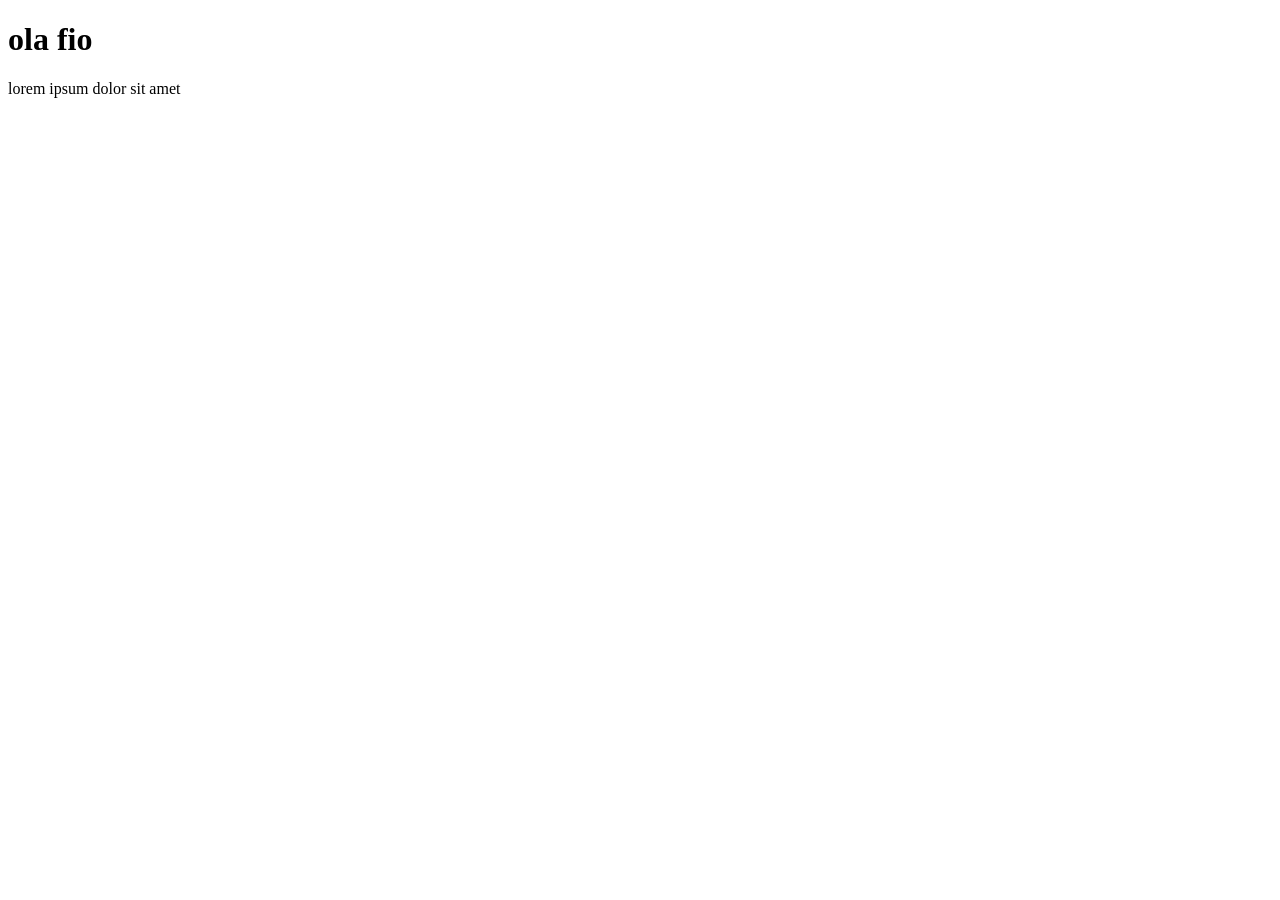
<file: index.html>
<!DOCTYPE html>
<html lang="pt-br">
<head>
    <meta charset="UTF-8">
    <meta name="viewport" content="width=device-width, initial-scale=1.0">
    <title>primeiro teste git-github</title>
</head>
<body>
    <h1>ola fio</h1>
    <p>lorem ipsum dolor sit amet
    </p>
    
</body>
</html>
</file>
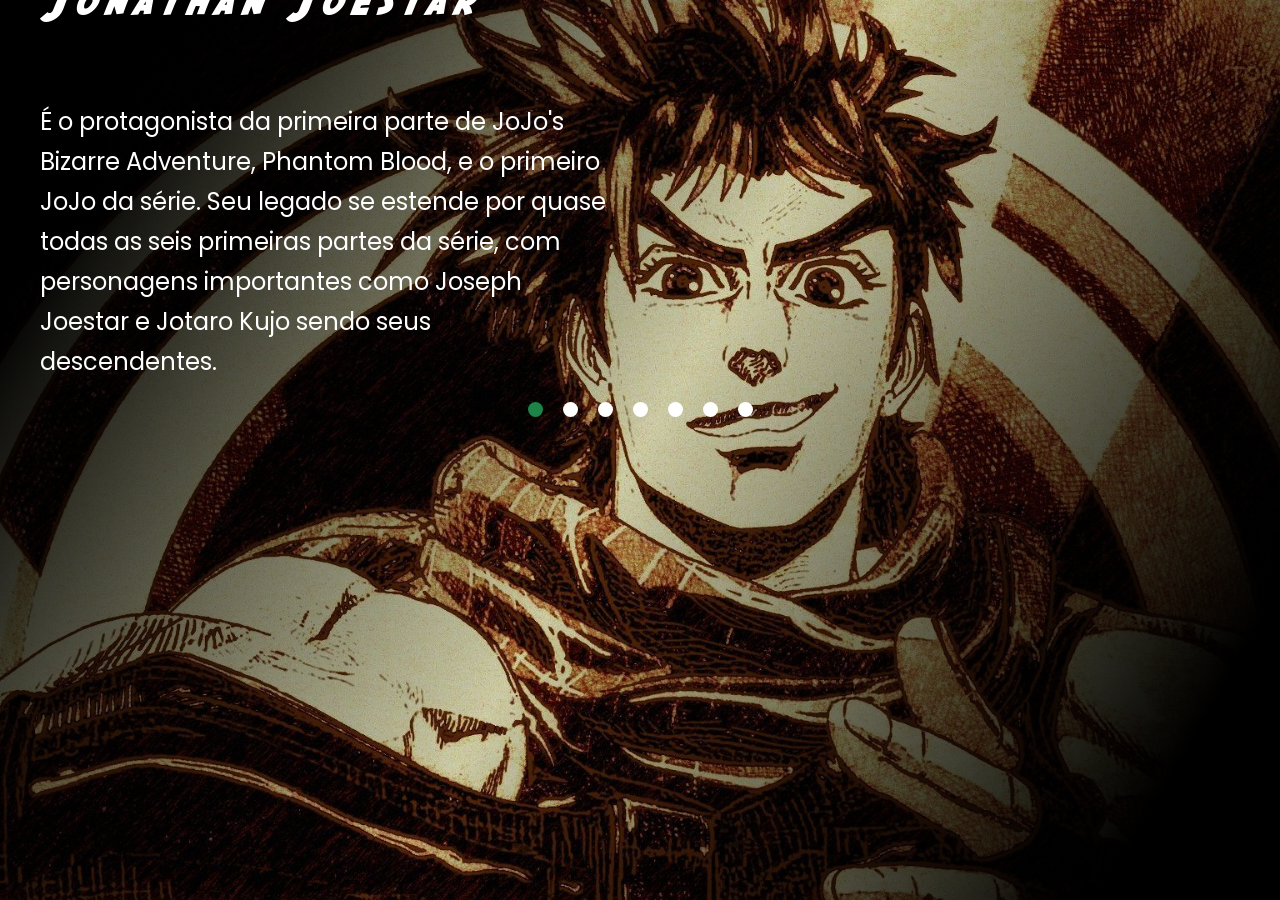
<file: projetos avulsos/projeto-JoJo-s-main/index.html>
<!DOCTYPE html>
<html lang="pt-BR">
	<head>
		<meta charset="UTF-8" />
		<meta name="viewport" content="width=device-width, initial-scale=1.0" />
		<title>JoJo's Bizarre Adventure - Semana do zero ao programador contratado</title>
		<meta name="Um pouco dos bizzaros de JoJo..">
		<link rel="preconnect" href="https://fonts.googleapis.com" />
		<link rel="preconnect" href="https://fonts.gstatic.com" crossorigin />
		<link href="https://fonts.googleapis.com/css2?family=Poppins:ital,wght@0,100;0,200;0,300;0,400;0,500;0,600;0,700;0,800;0,900;1,100;1,200;1,300;1,400;1,500;1,600;1,700;1,800;1,900&display=swap" rel="stylesheet" />

		<link rel="stylesheet" href="./src/css/reset.css" />
		<link rel="stylesheet" href="./src/css/estilos.css" />
		<link rel="stylesheet" href="./src/css/resposivo.css">
	</head>
	<body>
		<main>
			<div class="carrossel">
				<img class="imagem ativa" src="./src/imagens/./4820215.jpg" alt="Jonathan Joestar" />
				<img class="imagem" src="./src/imagens/./joseph.jpg" alt="Joseph Joestar" />
				<img class="imagem" src="./src/imagens/./jotaro.jpg" alt="Jotaro Kujo" />
				<img class="imagem" src="./src/imagens/./josuke.png" alt="Josuke Higashikata" />
				<img class="imagem" src="./src/imagens/./giornogiovanna.jpg" alt="Giorno Giovanna" />
				<img class="imagem" src="./src/imagens/./jolyne.png" alt="Jolyne Cujoh" />
				<img class="imagem" src="./src/imagens/./diobrando.png" alt="Dio Brando" />
			</div>

			<div class="conteudo">
				<div class="informacoes ativa">
					<h1>Jonathan Joestar</h1>

					<p class="descricao">É o protagonista da primeira parte de JoJo's Bizarre Adventure, Phantom Blood, e o primeiro JoJo da série. Seu legado se estende por quase todas as seis primeiras partes da série, com personagens importantes como Joseph Joestar e Jotaro Kujo sendo seus descendentes.</p>
					</div>

				<div class="informacoes">
					<h1>Joseph Joestar</h1>

					<p class="descricao">Joseph é o protagonista principal do segundo arco da história da série, Battle Tendency, e o neto do protagonista do primeiro arco, Jonathan Joestar.</p>
				</div>

				<div class="informacoes">
					<h1>Jotaro Kujo</h1>

					<p class="descricao">Jotaro é bem duro exteriormente, tem um gênio forte e é bem grosseiro, mas também é leal, intenso e dedicado. Como todos os JoJo's da série ele é bem inteligente, mas normalmente deixa que seus punhos ou Star Platinum fale por ele.</p>
				</div>

				<div class="informacoes">
					<h1>Josuke Higashikata</h1>

					<p class="descricao">Josuke é um adolescente experiente, confiante e corajoso. Amigável e leal, sua personalidade amável o ajuda a fazer amigos ao longo da história. A principal característica de Josuke é sua bondade geral, refletida em seu Stand, Crazy Diamond, que repara e cura.</p>
				</div>

				<div class="informacoes">
					<h1>Giorno Giovanna</h1>

					<p class="descricao">Giorno é o filho ilegítimo de DIO, concebido com o corpo roubado de Jonathan Joestar. Ele fala de sua intenção de se juntar à poderosa gangue Passione e seu sonho de se tornar um "Gangstar". Giorno é um Usuário de Stand nato, empunhando a Gold Experience em batalha.</p>
				</div>

				<div class="informacoes">
					<h1>Jolyne Cujoh</h1>

					<p class="descricao">Protagonista da Parte 6 e a sexta JoJo da série JoJo's Bizarre Adventure. Jolyne é a única mulher " JoJo " até hoje, e filha de Jotaro Kujo.
					</p>
				</div>

				<div class="informacoes">
					<h1>Dio Brando</h1>

					<p class="descricao">Dio Brando é o primeiro antagonista a aparecer no anime JoJo's Bizarre Adventure, Dio veio de uma família humilde e por viver em um ambiente ruim com pessoas ruins desde cedo acabou se tornando uma pessoa maléfica e com sede de poder.</p>
				</div>

				<div class="botoes-carrossel">
					<button class="botao selecionado"></button>
					<button class="botao"></button>
					<button class="botao"></button>
					<button class="botao"></button>
					<button class="botao"></button>
					<button class="botao"></button>
					<button class="botao"></button>
				</div>
			</div>
		</main>
	
		<script src="./src/js/index.js"></script>
	</body>
</html>
</file>
<file: projetos avulsos/projeto-JoJo-s-main/src/css/estilos.css>
body {
	font-family: "Poppins", sans-serif;
	max-width: 1280px;
	margin: 0 auto;
}

.carrossel {
	position: fixed;
	top: 0;
	left: 0;
	width: 100%;
	z-index: -1;
}

.informacoes{
	display: none;
}

.informacoes.ativa{
	display: block;
}

.conteudo{
	display: flex;
	flex-direction: column;
	justify-content: space-evenly;
	min-height: 100
	vh;
}

.informacoes h1{
	font-size: 35px;
	color: #ffffff;
	margin-bottom: 80px;
	font-family: "SF Fedora";
    letter-spacing: 8px;
}

@font-face{
	font-family:  "SF Fedora";
	src: url(../fontes/SF\ Fedora.ttf);
}

.informacoes .descricao{
	width: 49%;
	font-size: 24px;
	color: #ffffff;
	line-height: 40px;
	height: 300px;
	overflow: auto;
	padding-right: 15px;
}

.botoes-carrossel{
	display: flex;
	justify-content: center;
	gap: 20px;
}

.botoes-carrossel .botao{
	background-color: #ffffff;
	width: 15px;
	height: 15px;
	border-radius: 50%;
	border: 2px solid transparent;
	cursor: pointer;
}

.botoes-carrossel .botao.selecionado{
	background-color: #1d8346;
}

.imagem{
	width: 100vw;
	height: 100vh;
	object-fit: cover;
	display: none;
}

.imagem.ativa{
	display: block;
	animation: mudarImagem 0.7s;
}

@keyframes mudarimagem {
	from{
		opacity: 0.85;
	}
	to{
		opacity: 1;
	}
}

main:after {
	content: "";
	min-height: 100vh;
	width: 100vw;
	position: fixed;
	top: 0;
	left: 0;
	background: linear-gradient(120deg, rgba(0, 0, 0, 1) 10%, rgba(0, 0, 0, 0.05926120448179273) 50%, rgba(0, 0, 0, 1) 90%);
	z-index: -1;
}
</file>
<file: projetos avulsos/projeto-JoJo-s-main/src/css/resposivo.css>
@media (max-width: 1280px) {
    body {
        padding: 0 40px;
        background: linear-gradient(120deg, rgba(0, 0, 0, 1) 10%, rgba(0, 0, 0, 0.05926120448179273) 50%, rgba(0, 0, 0, 1) 90%);
    }
}

@media (max-width: 768px) {
    .informacoes.ativa{
        display: flex;
        flex-direction: column;
        align-items: center;
    }

    .informacoes .descricao {
        width: 60%;
        text-align: center;
    }
}

@media (max-width: 425px) {
    body {
        padding: 40px;
    }

    .informacoes .descricao {
        width: 100%;
    }

    .conteudo {
        min-height: 70vh;
        gap: 50px;
    }
}
</file>
